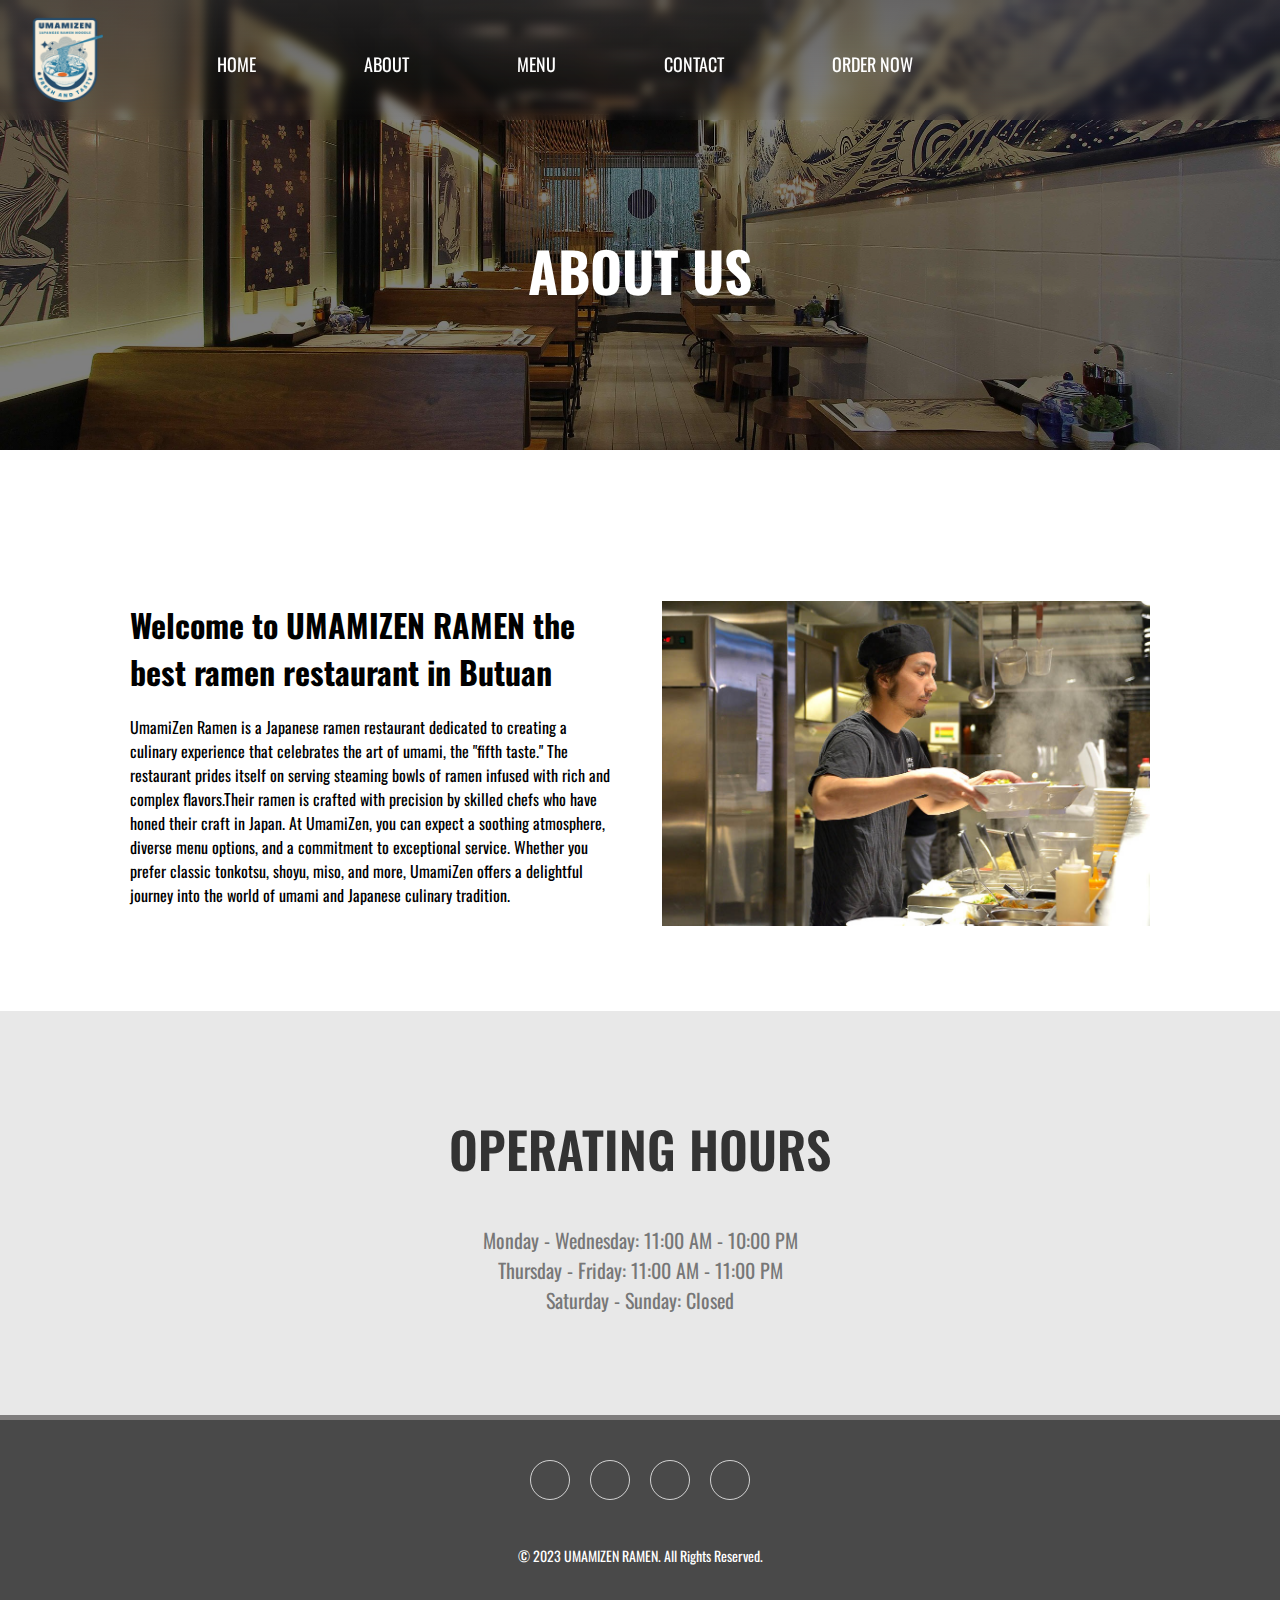
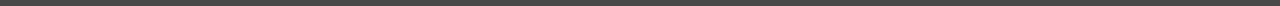
<file: about.html>
<!DOCTYPE html>
<html lang="en">
<head>
    <meta charset="utf-8">
    <meta name="viewport" content="with=device-width, initial-scale=1.0">

    <title> UMAMIZEN RAMEN</title>

    <link rel="preconnect" href="https://fonts.googleapis.com">
    <link rel="preconnect" href="https://fonts.gstatic.com" crossorigin>
    <link href="https://fonts.googleapis.com/css2?family=Oswald:wght@200;400&display=swap" rel="stylesheet">

    <link rel="stylesheet" type="text/css" href="style.css">

    <link rel="stylesheet" href="https://cdnjs.cloudflare.com/ajax/libs/font-awesome/6.4.2/css/all.min.css" integrity="sha512-z3gLpd7yknf1YoNbCzqRKc4qyor8gaKU1qmn+CShxbuBusANI9QpRohGBreCFkKxLhei6S9CQXFEbbKuqLg0DA==" crossorigin="anonymous" referrerpolicy="no-referrer" />

</head>
    <body>
        <div class="sub-header">
            <div class="navbar">
                <div class="logo-holder">
                    <img class="logo" src="images/logo3.png" alt="umamizenlogo">
                </div>
                <div class="nav-links">
                    <ul>
                        <li><a href="index.html">HOME</a></li>
                        <li><a href="about.html">ABOUT</a></li>
                        <li><a href="menu.html">MENU</a></li>
                        <li><a href="contact-us.html">CONTACT</a></li>
                        <li><a href="order.html">ORDER NOW</a></li>
                    </ul>
                </div>
            </div>
            <div class="text-box2">
                <h1>ABOUT US</h1>
            </div>
        </div>

<!--about us content-->

        <div class="about-us">
            <div class="row">
                <div class="about-col">
                    <h1>Welcome to UMAMIZEN RAMEN the best ramen restaurant in Butuan</h1>
                    <p>
                        UmamiZen Ramen is a Japanese ramen restaurant dedicated to creating 
                        a culinary experience that celebrates the art of umami, the "fifth taste."
                        The restaurant prides itself on serving steaming bowls of ramen infused with 
                        rich and complex flavors.Their ramen is crafted with precision by skilled chefs who have honed their craft in Japan. 
                        At UmamiZen, you can expect a soothing atmosphere, diverse menu options, and a commitment to exceptional service. 
                        Whether you prefer classic tonkotsu, shoyu, miso, and more, 
                        UmamiZen offers a delightful journey into the world of umami and Japanese culinary tradition.
                    </p>
                </div>
                <div class="about-col">
                    <img src="images/ramen-chef.jpg" alt="chef-m">
                </div>
            </div>
        </div>

<!-- operating hours -->

        <div class="operating-hrs">
            <h1>OPERATING HOURS</h1>
            <p>
                Monday - Wednesday: 11:00 AM - 10:00 PM <br>
                Thursday - Friday: 11:00 AM - 11:00 PM <br>
                Saturday - Sunday: Closed
            </p>
        </div>
        
<!-- footer -->
            
        <div class="footer">
            <div class="icons">
                <a href="#"><i class="fab fa-instagram"></i></a>
                <a href="#"><i class="fab fa-snapchat"></i></a>
                <a href="#"><i class="fab fa-twitter"></i></a>
                <a href="#"><i class="fab fa-facebook"></i></a>
            </div>
            <p class>© 2023 UMAMIZEN RAMEN. All Rights Reserved.</p>
        </div>
    </body>
</html>
</file>
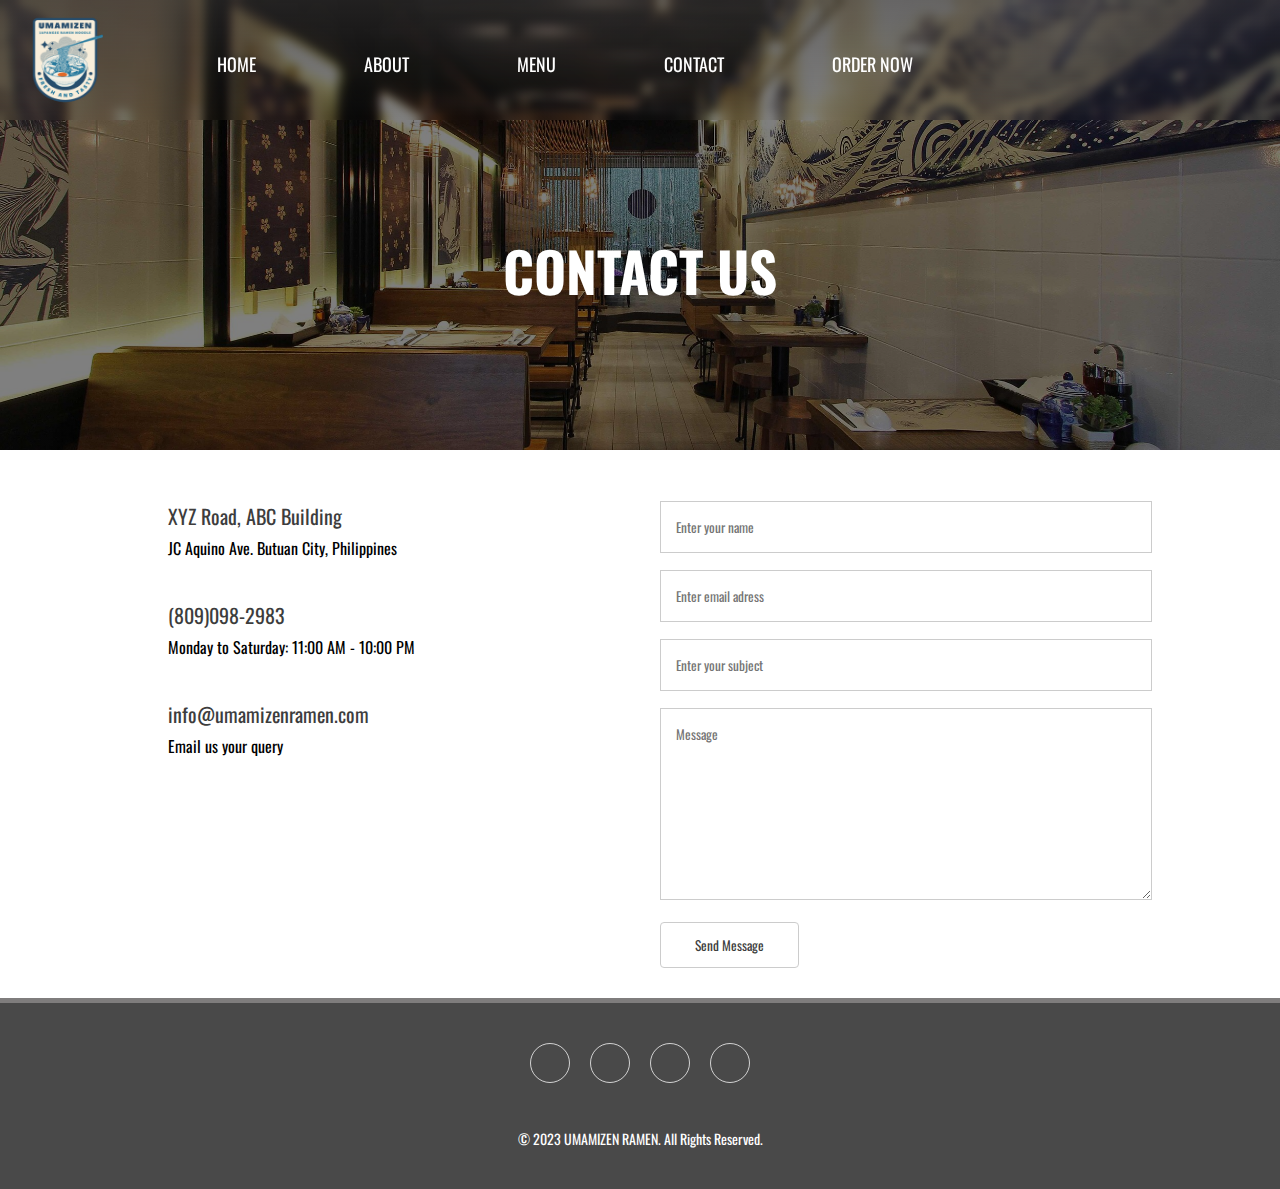
<file: contact-us.html>
<!DOCTYPE html>
<html lang="en">
<head>
    <meta charset="utf-8">
    <meta name="viewport" content="with=device-width, initial-scale=1.0">

    <title> UMAMIZEN RAMEN</title>

    <link rel="preconnect" href="https://fonts.googleapis.com">
    <link rel="preconnect" href="https://fonts.gstatic.com" crossorigin>
    <link href="https://fonts.googleapis.com/css2?family=Oswald:wght@200;400&display=swap" rel="stylesheet">

    <link rel="stylesheet" type="text/css" href="style.css">

    <link rel="stylesheet" href="https://cdnjs.cloudflare.com/ajax/libs/font-awesome/6.4.2/css/all.min.css" integrity="sha512-z3gLpd7yknf1YoNbCzqRKc4qyor8gaKU1qmn+CShxbuBusANI9QpRohGBreCFkKxLhei6S9CQXFEbbKuqLg0DA==" crossorigin="anonymous" referrerpolicy="no-referrer" />

</head>
    <body>
        <div class="sub-header">
            <div class="navbar">
                <div class="logo-holder">
                    <img class="logo" src="images/logo3.png" alt="umamizenlogo">
                </div>
                <div class="nav-links">
                    <ul>
                        <li><a href="index.html">HOME</a></li>
                        <li><a href="about.html">ABOUT</a></li>
                        <li><a href="menu.html">MENU</a></li>
                        <li><a href="contact-us.html">CONTACT</a></li>
                        <li><a href="order.html">ORDER NOW</a></li>
                    </ul>
                </div>
            </div>
            <div class="text-box2">
                <h1>CONTACT US</h1>
            </div>
        </div>

<!-- menu -->

        <div class="contact-us">
            <div class="row">
                <div class="contact-col">
                    <div>
                        <i class="fa fa-home"></i>
                        <span>
                            <h5>XYZ Road, ABC Building</h5>
                            <p>JC Aquino Ave. Butuan City, Philippines</p>
                        </span>
                    </div>
                    <div>
                        <i class="fa fa-phone"></i>
                        <span>
                            <h5>(809)098-2983</h5>
                            <p>Monday to Saturday: 11:00 AM - 10:00 PM</p>
                        </span>
                    </div>
                    <div>
                        <i class="fa fa-envelope"></i>
                        <span>
                            <h5>info@umamizenramen.com</h5>
                            <p>Email us your query</p>
                        </span>
                    </div>
                </div>
                <div class="contact-col">
                    <form action="#">
                        <input type="text" name="name" placeholder="Enter your name" required>
                        <input type="email" name="name" placeholder="Enter email adress" required>
                        <input type="text" name="name" placeholder="Enter your subject" required>
                        <textarea rows="8" placeholder="Message" required></textarea> 
                        <button type="submit" class="message-btn">Send Message</button>
                    </form>
                </div>
            </div>        
        </div>

<!-- footer -->
            
        <div class="footer">
            <div class="icons">
                <a href="#"><i class="fab fa-instagram"></i></a>
                <a href="#"><i class="fab fa-snapchat"></i></a>
                <a href="#"><i class="fab fa-twitter"></i></a>
                <a href="#"><i class="fab fa-facebook"></i></a>
            </div>
            <p class>© 2023 UMAMIZEN RAMEN. All Rights Reserved.</p>
        </div>
    </body>
</html>
</file>
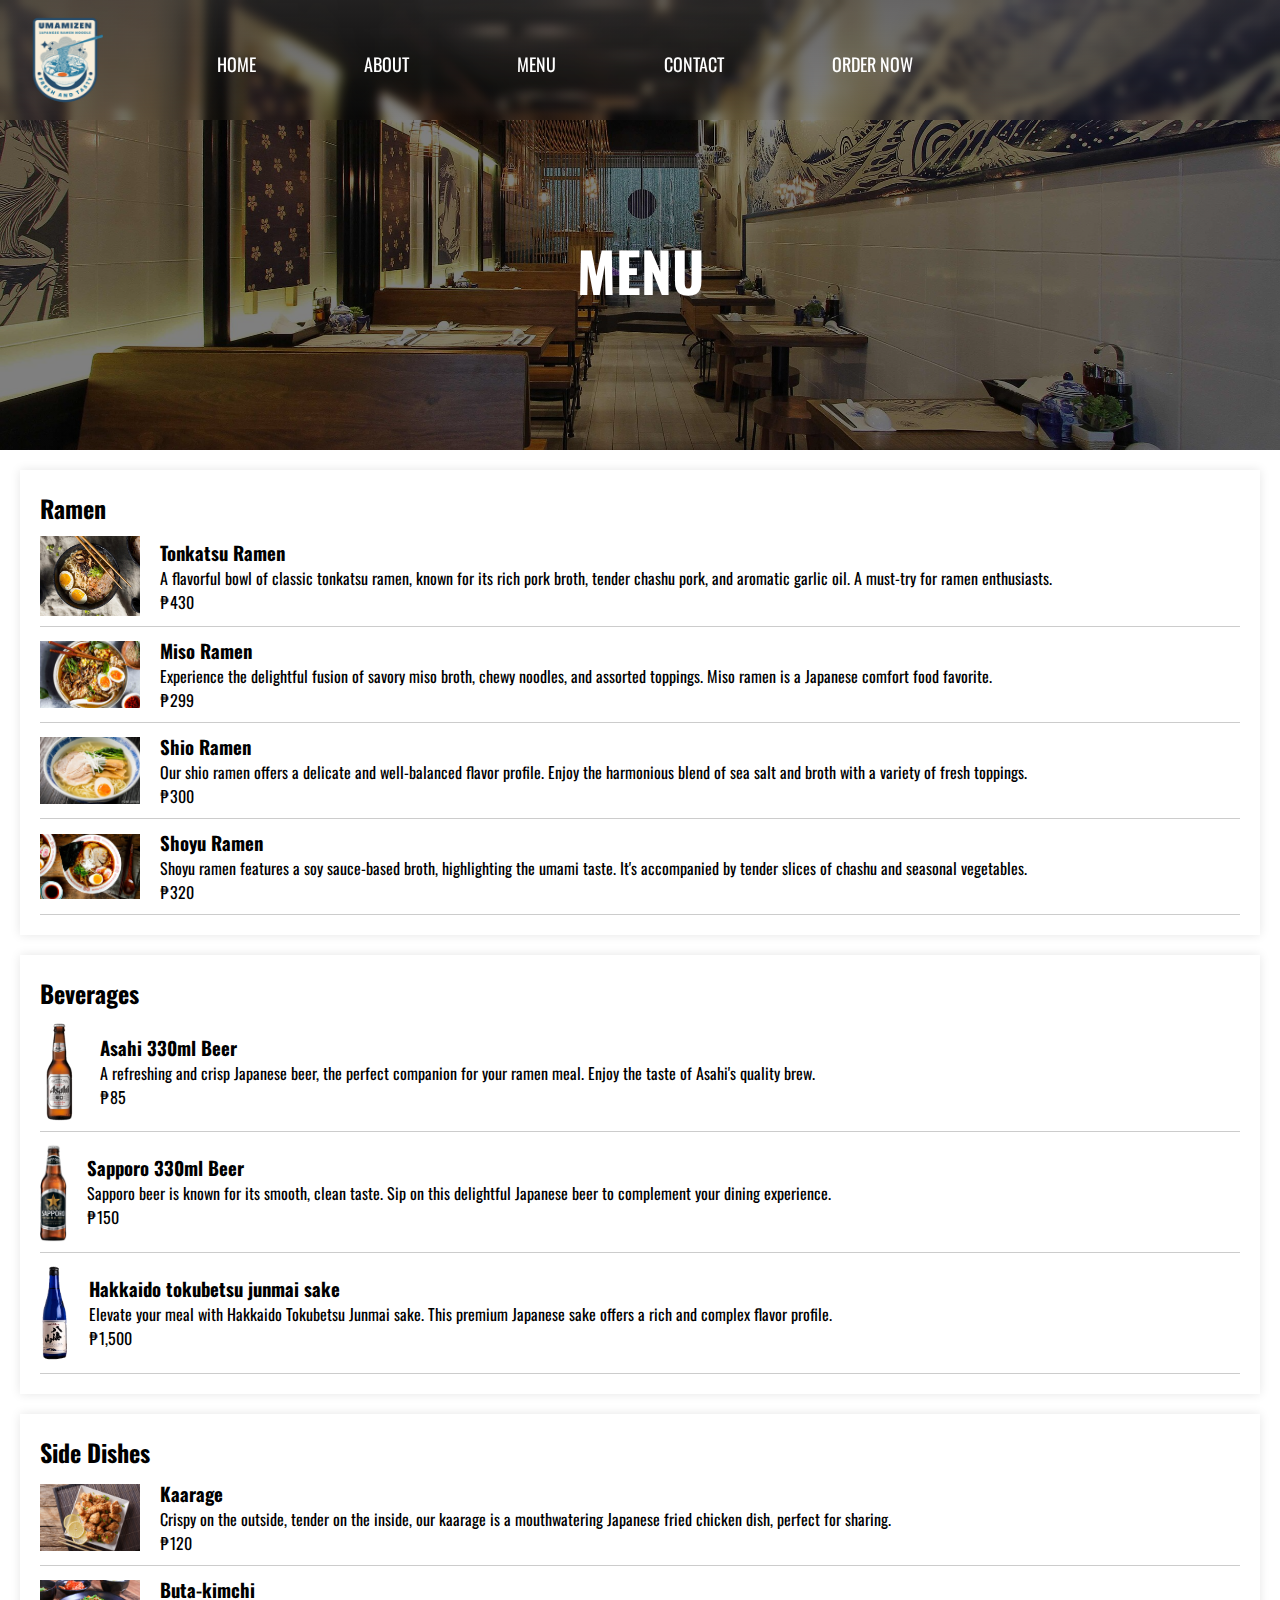
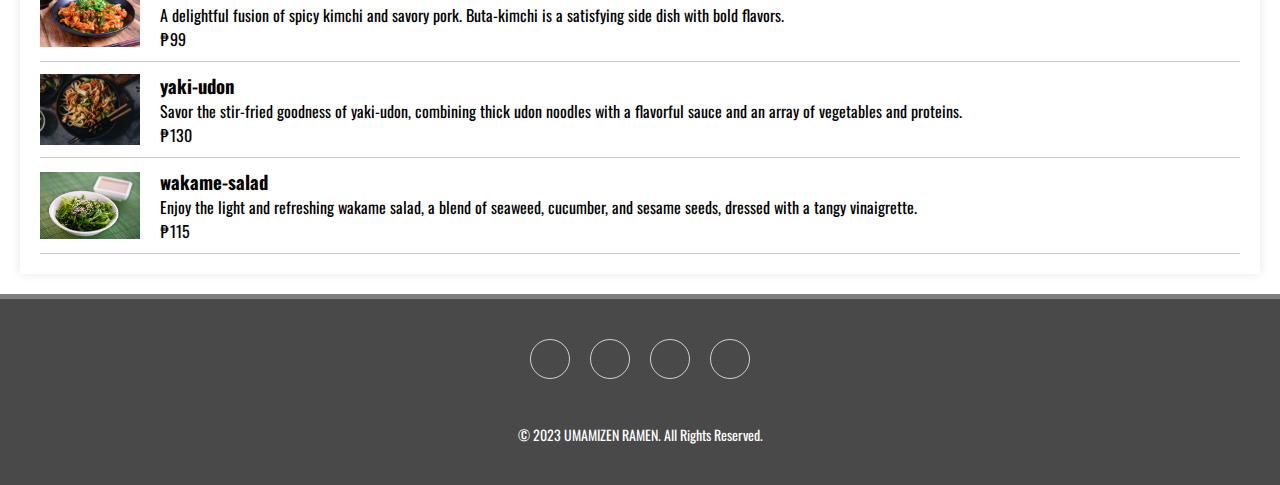
<file: menu.html>
<!DOCTYPE html>
<html lang="en">
<head>
    <meta charset="utf-8">
    <meta name="viewport" content="with=device-width, initial-scale=1.0">

    <title> UMAMIZEN RAMEN</title>

    <link rel="preconnect" href="https://fonts.googleapis.com">
    <link rel="preconnect" href="https://fonts.gstatic.com" crossorigin>
    <link href="https://fonts.googleapis.com/css2?family=Oswald:wght@200;400&display=swap" rel="stylesheet">

    <link rel="stylesheet" type="text/css" href="style.css">

    <link rel="stylesheet" href="https://cdnjs.cloudflare.com/ajax/libs/font-awesome/6.4.2/css/all.min.css" integrity="sha512-z3gLpd7yknf1YoNbCzqRKc4qyor8gaKU1qmn+CShxbuBusANI9QpRohGBreCFkKxLhei6S9CQXFEbbKuqLg0DA==" crossorigin="anonymous" referrerpolicy="no-referrer" />

</head>
    <body>
        <div class="sub-header">
            <div class="navbar">
                <div class="logo-holder">
                    <img class="logo" src="images/logo3.png" alt="umamizenlogo">
                </div>
                <div class="nav-links">
                    <ul>
                        <li><a href="index.html">HOME</a></li>
                        <li><a href="about.html">ABOUT</a></li>
                        <li><a href="menu.html">MENU</a></li>
                        <li><a href="contact-us.html">CONTACT</a></li>
                        <li><a href="order.html">ORDER NOW</a></li>
                    </ul>
                </div>
            </div>
            <div class="text-box2">
                <h1>MENU</h1>
            </div>
        </div>

<!-- menu -->

        <section class="menu-category">
        <h2>Ramen</h2>
        <div class="menu-item">
            <img src="images/tonkotsu-ramen.jpg" alt="Tonkatsu Ramen">
            <div class="menu-item-info">
                <h3>Tonkatsu Ramen</h3>
                <p>A flavorful bowl of classic tonkatsu ramen, known for its rich pork broth, tender chashu pork, and aromatic garlic oil. A must-try for ramen enthusiasts.</p>
                <p>₱430</p>
            </div>
        </div>
        <div class="menu-item">
            <img src="images/Miso-ramen.jpg" alt="Miso Ramen">
            <div class="menu-item-info">
                <h3>Miso Ramen</h3>
                <p>Experience the delightful fusion of savory miso broth, chewy noodles, and assorted toppings. Miso ramen is a Japanese comfort food favorite.</p>
                <p>₱299</p>
            </div>
        </div>
        <div class="menu-item">
            <img src="images/shio-ramen.jpg" alt="Shio Ramen">
            <div class="menu-item-info">
                <h3>Shio Ramen</h3>
                <p>Our shio ramen offers a delicate and well-balanced flavor profile. Enjoy the harmonious blend of sea salt and broth with a variety of fresh toppings.</p>
                <p>₱300</p>
            </div>
        </div>
        <div class="menu-item">
            <img src="images/shoyu2-ramen.jpg" alt="Shoyu Ramen">
            <div class="menu-item-info">
                <h3>Shoyu Ramen</h3>
                <p>Shoyu ramen features a soy sauce-based broth, highlighting the umami taste. It's accompanied by tender slices of chashu and seasonal vegetables.</p>
                <p>₱320</p>
            </div>
        </div>
    </section>

    <section class="menu-category">
        <h2>Beverages</h2>
        <div class="menu-item">
            <img src="images/asahibottle330ml2.png" alt="Asahi 330ml Beer">
            <div class="menu-item-info">
                <h3>Asahi 330ml Beer</h3>
                <p>A refreshing and crisp Japanese beer, the perfect companion for your ramen meal. Enjoy the taste of Asahi's quality brew.</p>
                <p>₱85</p>
            </div>
        </div>
        <div class="menu-item">
            <img src="images/sapporobottle330ml2.png" alt="sapporo 330ml Beer">
            <div class="menu-item-info">
                <h3>Sapporo 330ml Beer</h3>
                <p>Sapporo beer is known for its smooth, clean taste. Sip on this delightful Japanese beer to complement your dining experience.</p>
                <p>₱150</p>
            </div>
        </div>
        <div class="menu-item">
            <img src="images/Hakkaido tokubetsu junmai sake3.png" alt="Hakkaido tokubetsu junmai sake">
            <div class="menu-item-info">
                <h3>Hakkaido tokubetsu junmai sake</h3>
                <p>Elevate your meal with Hakkaido Tokubetsu Junmai sake. This premium Japanese sake offers a rich and complex flavor profile.</p>
                <p>₱1,500</p>
            </div>
        </div>
    </section>

    <section class="menu-category">
        <h2>Side Dishes</h2>
        <div class="menu-item">
            <img src="images/karaage-image.png" alt="Kaarage">
            <div class="menu-item-info">
                <h3>Kaarage</h3>
                <p>Crispy on the outside, tender on the inside, our kaarage is a mouthwatering Japanese fried chicken dish, perfect for sharing.</p>
                <p>₱120</p>
            </div>
        </div>
        <div class="menu-item">
            <img src="images/buta-kimchi.jpg" alt="kimchi">
            <div class="menu-item-info">
                <h3>Buta-kimchi</h3>
                <p>A delightful fusion of spicy kimchi and savory pork. Buta-kimchi is a satisfying side dish with bold flavors.</p>
                <p>₱99</p>
            </div>
        </div>
        <div class="menu-item">
            <img src="images/Yaki udon.jpg" alt="yaki-udon">
            <div class="menu-item-info">
                <h3>yaki-udon</h3>
                <p>Savor the stir-fried goodness of yaki-udon, combining thick udon noodles with a flavorful sauce and an array of vegetables and proteins.</p>
                <p>₱130</p>
            </div>
        </div>
        <div class="menu-item">
            <img src="images/wakame-salad.jpg" alt="wakame-salad">
            <div class="menu-item-info">
                <h3>wakame-salad</h3>
                <p>Enjoy the light and refreshing wakame salad, a blend of seaweed, cucumber, and sesame seeds, dressed with a tangy vinaigrette.</p>
                <p>₱115</p>
            </div>
        </div>
    </section>

<!-- footer -->
            
        <div class="footer">
            <div class="icons">
                <a href="#"><i class="fab fa-instagram"></i></a>
                <a href="#"><i class="fab fa-snapchat"></i></a>
                <a href="#"><i class="fab fa-twitter"></i></a>
                <a href="#"><i class="fab fa-facebook"></i></a>
            </div>
            <p class>© 2023 UMAMIZEN RAMEN. All Rights Reserved.</p>
        </div>
    </body>
</html>
</file>
<file: style.css>
*{
    margin: 0;
    padding: 0;
    box-sizing: border-box;
    font-family: 'Oswald', sans-serif;
    scroll-behavior: smooth;
}

.header {
    min-height: 100vh;
    width: 100%; 
    background: linear-gradient(to top,rgba(0,0,0,0.5)50%,rgba(0,0,00,0.5)50%),url('images/bmg.png');
    background-position: center;
    background-size: cover;
    position: relative;
}

.logo-holder {
    display: flex;
    align-items: center;
    justify-content: left;
    margin-left: 0px;
}

.logo {
    height: 110px;
    width: 120px;
}

body {
    min-height: 100vh;
    width: auto;
}

.navbar {
    display: flex;
    list-style-type: none;
    justify-content: center;
    align-items: center;
    background:linear-gradient(rgba(72, 69, 69, 0.438),transparent);
    position: fixed;
    backdrop-filter: blur(5px);
    width: 100%;
    top: 0;
    z-index: 100;
    padding: 5px;
}

.navbar .login-btn:hover {
    border: 1px solid #f44336;
    background: #f44336;
    transition: 0.9s;
}

.nav-links {
    flex: 1;
    text-align: left;
}

.nav-links ul li {
    list-style: none;
    display: inline-block;
    padding: 8px 12px;
    position: relative;
    margin-left: 80px;
    margin-top: 10px;
}

.nav-links ul li a {
    color: #fff;
    text-decoration: none;
    font-size: 18px;
}

.nav-links ul li::after {
    content: '';
    width: 0%;
    height: 2px;
    background: #f44336;
    display: block;
    margin: auto;
    transition: 0.3s;
}

.nav-links ul li:hover::after {
    width: 100%;
}

.text-box {
    width: 90%;
    color: #fff;
    position: absolute;
    top: 50%;
    left: 50%;
    transform: translate(-50%,-50%);
    text-align: center;
}

.text-box h1 {
    font-size: 62px;
}

.text-box p {
    margin: 10px 0 20px;
    font-size: 16px;
    color: #fff;
}

.visit-btn {
    display: inline-block;
    background: transparent;
    color: #fff;
    padding: 12px 34px;
    font-size: 13px;
    text-decoration: none;
    border: 1px solid #fff;
    position: relative;
    cursor: pointer;
    border-radius: 4px;
}

.visit-btn:hover {
    border: 1px solid #f44336;
    background: #f44336;
    transition: 0.9s;
}

/*--why choose us?--*/

.why-choose-us {
    width: 100%;
    margin: auto;
    padding: 100px;
    background: #908e8e22;
    text-align: center;
}

.why-choose-us h1 {
    font-size: 50px;
    font-weight: 600;
    margin-bottom: 40px;
    color: #333;
}

.why-choose-us p {
    font-size: 20px;
    color: #777;
    line-height: 30px;
}

/*--we offer--*/

.we-offer {
    width: 80%;
    margin: auto;
    padding-top: 50px;
    text-align: center;
}

.we-offer h1 {
    font-size: 50px;
    font-weight: 600;
    margin-bottom: 40px;
    color: #333;
}

.row {
    margin-top: 5%;
    display: flex;
    justify-content: space-between;
}

.selection-col {
    flex-basis: 32%;
    border-radius: 10px;
    margin-bottom: 30px;
    position: relative;
    overflow: hidden;
}

.selection-col img {
    width: 100%;
}

.layer {
    width: 100%;
    height: 100%;
    position: absolute;
    background: transparent;
    top: 0%;
    left: 0%;
    transition: 0.3s;
}

.layer:hover {
    background: rgba(0,0,0,0.5);
}

.layer h3 {
    width: 100%;
    font-weight: 500;
    color: #fff;
    font-size: 30px;
    transform: translateX(-50%);
    position: absolute;
    bottom: 0%;
    left: 50%;
    opacity: 0;
    transition: 0.9s;
}

.layer:hover h3 {
    bottom: 50%;
    opacity: 1;
}

/*-- footer --*/

.footer {
    width: 100%;
    padding: 40px 0;
    background: #494949;
    text-align: center;
    border-top: #7f7d7d 5px solid;
}

.footer .icons {
    padding-bottom: 20px;
    color: #fff;
}

.footer .icons a {
    width: 40px;
    height: 40px;
    color: inherit;
    line-height: 38px;
    display: inline-block;
    font-size: 24px;
    border: 1px solid #fff;
    border-radius: 50%;
    margin: 0% 8px;
    opacity: 0.75;
}

.footer .icons a:hover {
    opacity: 1;
}

.footer p {
    color: #fff;
    font-size: 14px;
    margin-top: 20px;
}

/*-- about us --*/

.sub-header {
    height: 50vh;
    width: 100%; 
    background: linear-gradient(rgba(0,0,0,0.5) 50%, rgba(0,0,00,0.5) 50%), url('images/interior.jpeg');
    background-position: center;
    background-size: cover;
    text-align: center;
    color: #fff;
}

.text-box2 {
    width: 90%;
    color: #fff;
    position: absolute;
    top: 30%;
    left: 50%;
    transform: translate(-50%,-50%);
    text-align: center;
}

.text-box2 h1 {
    font-size: 55px;
}

.about-us {
    width: 80%;
    margin: auto;
    padding-top: 70px;
    padding-bottom: 50px;
}

.about-col {
    flex-basis: 48%;
    padding: 30px 2px;
}

.about-col img {
    width: 100%;
}

.about-col p {
    margin-top: 20px;
}

/*--operating hours--*/

.operating-hrs {
    width: 100%;
    margin: auto;
    padding: 100px;
    background: #4f4f4f22;
    text-align: center;
}

.operating-hrs h1 {
    font-size: 50px;
    font-weight: 600;
    margin-bottom: 40px;
    color: #333;
}

.operating-hrs p {
    font-size: 20px;
    color: #777;
    line-height: 30px;
}

/*-- menu --*/

.menu-category {
    background-color: #fff;
    padding: 20px;
    box-shadow: 0 0 10px rgba(0, 0, 0, 0.1);
    margin: 20px;
}

.menu-item {
    display: flex;
    align-items: center;
    padding: 10px 0;
    border-bottom: 1px solid #ccc;
}

.menu-item img {
    max-width: 100px;
    max-height: 100px;
    margin-right: 20px;
}

.menu-item-info {
    flex: 1;
}

/*-- contact us --*/

.contact-us {
    width: 80%;
    margin: auto;
}

.contact-col {
    flex-basis: 48%;
    margin-bottom: 30px;
}

.contact-col div {
    display: flex;
    align-items: center;
    margin-bottom: 40px;
}

.contact-col div .fa {
    font-size: 28px;
    color: #3d3d3d;
    margin: 10px;
    margin-left: 30px;
}

.contact-col div p {
    padding: 0%;
}

.contact-col div h5 {
    font-size: 20px;
    margin-bottom: 5px;
    color: #3d3d3d;
    font-weight: 400;
}

.contact-col input, .contact-col textarea {
    width: 100%;
    padding: 15px;
    margin-bottom: 17px;
    border: 1px solid #ccc;
    outline: none;
    box-sizing: border-box;
}

.contact-col .message-btn {
    display: inline-block;
    background: transparent;
    color: #3d3d3d;
    padding: 12px 34px;
    border: 1px solid #ccc;
    position: relative;
    cursor: pointer;
    border-radius: 4px;
}

.contact-col .message-btn:hover {
    border: 1px solid #f44336;
    background: #f44336;
    color: #fff;
    transition: 0.9s;
}

/*-- order now --*/

.order-us {
    height: 100%;
    width: 100%;
    background: linear-gradient(rgba(0,0,0,0.5) 50%, rgba(0,0,00,0.5) 50%), url('images/bmg.png');
    background-position: center;
    background-size: cover;
    position: absolute;
}

.form-box {
    width: 380px;
    height: 480px;
    position: relative;
    margin: 6% auto;
    background: #fff;
    padding: 5px;
    border-radius: 10px;
    overflow: hidden;
}

.button-box {
    width: 220px;
    margin: 35px auto;
    position: relative;
    box-shadow: 0 0 20px 9px #2c2b2a1f;
    border-radius: 20px;
}

.toggle-btn {
    padding: 10px 30px;
    cursor: pointer;
    background: transparent;
    position: relative;
    outline: none;
    border: 0;
}

#btn {
    top: 0;
    left: 0;
    position: absolute;
    width: 110px;
    height: 100%;
    background: linear-gradient(to right, #4d4d4d, #a3a3a3);
    border-radius: 20px;
    transform: 0.5s;
}

.input-group {
    top: 180px;
    position: absolute;
    width: 280px;
    transition: 0.5s;
}

.input-field {
    width: 100%;
    padding: 10px 0;
    margin: 5px 0;
    border-left: 0;
    border-top: 0;
    border-right: 0;
    border-bottom: 1px solid #999;
    outline: none;
    background: transparent;
}

.submit-btn {
    width: 85%;
    padding: 10px 30px;
    background: linear-gradient(to right, #4d4d4d, #a3a3a3);
    cursor: pointer;
    display: block;
    margin: auto;
    outline: none;
    border-radius: 20px;
    border: 0;
}

.check-box {
    margin: 30px 10px 30px 0;
}

#LOGIN {
    left: 50px;
}

#REGISTER {
    left: 450px;
}
</file>
